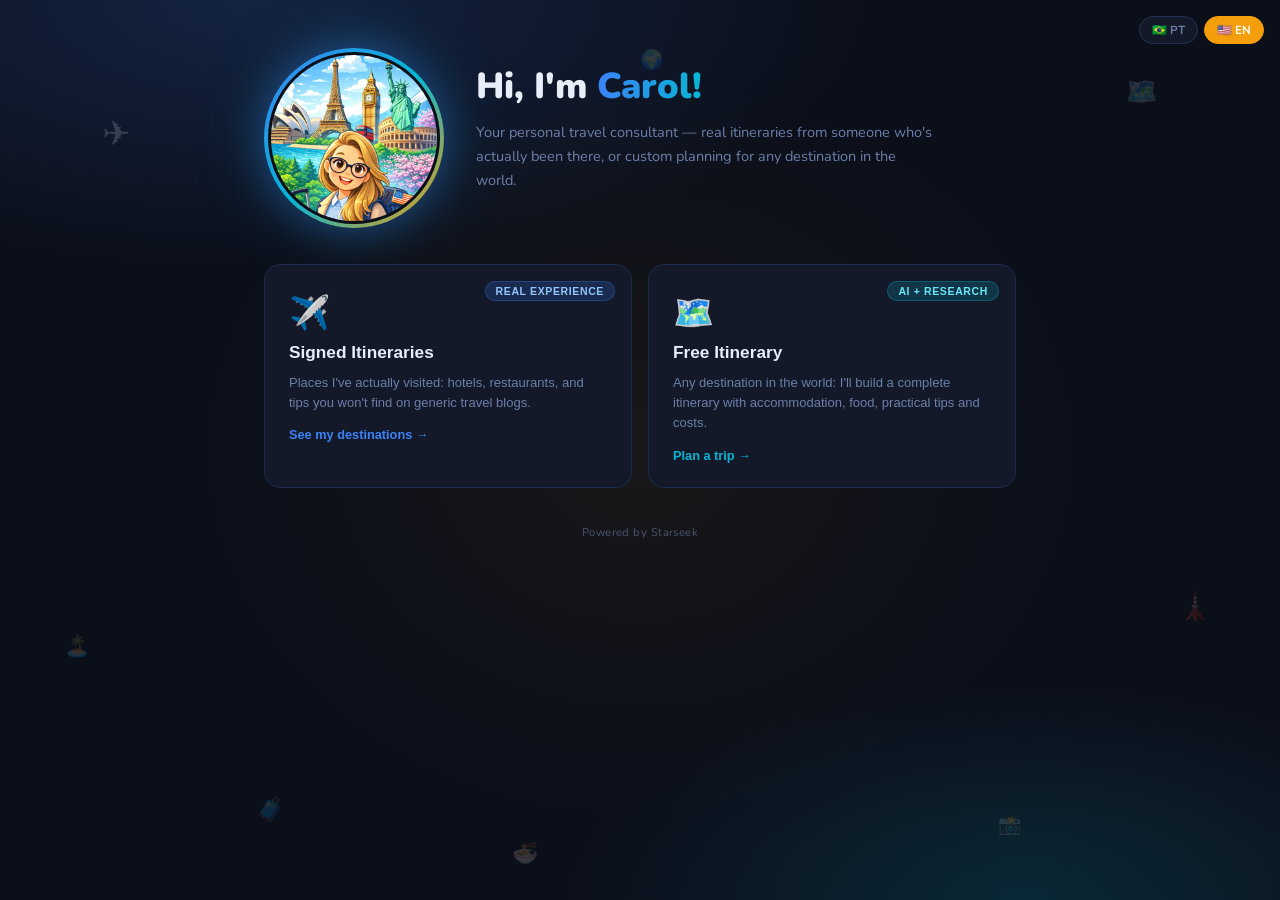
<file: index.html>
<!DOCTYPE html>
<html lang="pt-BR">
<head>
  <meta charset="UTF-8" />
  <meta name="viewport" content="width=device-width, initial-scale=1.0" />
  <title>Carol — Agente de Viagens</title>
  <link rel="preconnect" href="https://fonts.googleapis.com" />
  <link rel="preconnect" href="https://fonts.gstatic.com" crossorigin />
  <link href="https://fonts.googleapis.com/css2?family=Nunito:wght@400;600;700;800;900&display=swap" rel="stylesheet" />
  <link rel="stylesheet" href="style.css" />
</head>
<body>

  <!-- ==================== WELCOME ==================== -->
  <div id="screen-welcome" class="screen active">

    <!-- Language switcher -->
    <div class="lang-switcher">
      <button id="lang-pt" class="lang-btn active-lang" onclick="setLanguage('pt')">🇧🇷 PT</button>
      <button id="lang-en" class="lang-btn" onclick="setLanguage('en')">🇺🇸 EN</button>
    </div>

    <!-- Floating decorative icons -->
    <div class="floaties" aria-hidden="true">
      <span style="--x:8%;  --y:12%; --s:1.6; --d:0s">✈️</span>
      <span style="--x:88%; --y:8%;  --s:1.2; --d:.8s">🗺️</span>
      <span style="--x:5%;  --y:70%; --s:1.0; --d:1.4s">🏝️</span>
      <span style="--x:92%; --y:65%; --s:1.3; --d:.4s">🗼</span>
      <span style="--x:50%; --y:5%;  --s:0.9; --d:1.1s">🌍</span>
      <span style="--x:20%; --y:88%; --s:1.1; --d:.2s">🧳</span>
      <span style="--x:78%; --y:90%; --s:0.9; --d:1.7s">📸</span>
      <span style="--x:40%; --y:93%; --s:1.0; --d:.6s">🍜</span>
    </div>

    <div class="welcome-inner">

      <!-- Hero -->
      <div class="hero">
        <div class="avatar-wrap">
          <img src="assets/carol-avatar.jpeg" alt="Carol" class="avatar-img" id="avatar-img"
               onerror="this.style.display='none';document.getElementById('avatar-fallback').style.display='flex'" />
          <div id="avatar-fallback" class="avatar-fallback">🌍</div>
        </div>
        <div class="hero-text">
          <h1 id="hero-title">Oi, eu sou a <span class="name-highlight">Carol!</span></h1>
          <p id="hero-sub" class="hero-sub">Sua consultora de viagens pessoal, roteiros reais de quem viajou de verdade, ou planejamento sob medida para qualquer destino do mundo.</p>
        </div>
      </div>

      <!-- Cards -->
      <div class="mode-cards">
        <button class="mode-card card-assinado" onclick="selectMode('assinatura')">
          <div class="card-badge" id="badge-real">Experiência real</div>
          <span class="card-icon">✈️</span>
          <h2 id="card-assinado-title">Roteiros Assinados</h2>
          <p id="card-assinado-desc">Destinos que eu viajei de verdade: hotéis, restaurantes, dicas que nenhum blog genérico vai te dar.</p>
          <span class="card-cta" id="card-assinado-cta">Ver meus destinos →</span>
        </button>

        <button class="mode-card card-livre" onclick="selectMode('livre')">
          <div class="card-badge" id="badge-ia">IA + pesquisa</div>
          <span class="card-icon">🗺️</span>
          <h2 id="card-livre-title">Roteiro Livre</h2>
          <p id="card-livre-desc">Qualquer destino do mundo: te monto um roteiro completo com hospedagem, comida, dicas práticas e custos.</p>
          <span class="card-cta" id="card-livre-cta">Planejar viagem →</span>
        </button>
      </div>

      <p class="powered-by" id="powered-by">Powered by Starseek</p>
    </div>
  </div>

  <!-- ==================== LISTA DE ROTEIROS ==================== -->
  <div id="screen-roteiros" class="screen">
    <header class="top-bar">
      <button class="btn-back" onclick="goBack()">← Voltar</button>
      <div class="top-bar-title">
        <span>✈️</span>
        <h2 id="signed-routes-title">Roteiros Assinados</h2>
      </div>
      <div style="width:70px"></div>
    </header>
    <div id="roteiro-grid" class="roteiro-grid"></div>
  </div>

  <!-- ==================== CHAT ==================== -->
  <div id="screen-chat" class="screen">
    <header class="top-bar">
      <button class="btn-back" onclick="goBack()">← Voltar</button>
      <div class="chat-title">
        <img src="assets/carol-avatar.jpeg" class="chat-avatar" alt="Carol" />
        <div>
          <div class="chat-name">Carol</div>
          <div id="chat-title-text" class="chat-subtitle">
            <span id="chat-subtitle-default">Agente de Viagens</span>
          </div>
        </div>
      </div>
      <button class="btn-clear" id="btn-clear" onclick="clearChat()" title="Nova conversa">↺</button>
    </header>

    <div id="messages" class="messages"></div>

    <div class="input-bar">
      <textarea
        id="user-input"
        placeholder="Pergunte algo para a Carol..."
        rows="1"
        onkeydown="handleKey(event)"
        oninput="autoResize(this)"
      ></textarea>
      <button id="btn-send" onclick="handleSend()">➤</button>
    </div>
  </div>

  <script src="app.js"></script>
</body>
</html>
</file>
<file: style.css>
/* ============================================================
   RESET & BASE
   ============================================================ */
*, *::before, *::after { box-sizing: border-box; margin: 0; padding: 0; }

:root {
  --bg:            #0b0f1a;
  --bg-card:       #131929;
  --bg-card-hover: #1a2236;
  --border:        #1e2d4a;
  --border-light:  #243352;
  --accent:        #3b82f6;
  --accent2:       #06b6d4;
  --accent-warm:   #f59e0b;
  --accent-green:  #10b981;
  --text:          #e8eef8;
  --text-muted:    #6b7fa8;
  --user-bubble:   #2563eb;
  --bot-bubble:    #131929;
  --radius:        16px;
  --radius-sm:     10px;
  --font:          'Nunito', 'Segoe UI', system-ui, sans-serif;
}

html, body {
  height: 100%;
  font-family: var(--font);
  background: var(--bg);
  color: var(--text);
  font-size: 15px;
  line-height: 1.6;
  overflow: hidden;
}

/* ============================================================
   SCREENS
   ============================================================ */
.screen {
  display: none;
  height: 100vh;
  flex-direction: column;
  overflow: hidden;
  position: relative;
}
.screen.active { display: flex; }

/* ============================================================
   WELCOME — BACKGROUND
   ============================================================ */
#screen-welcome {
  overflow-y: auto;
  background:
    radial-gradient(ellipse 80% 50% at 20% 0%,   rgba(59,130,246,.18) 0%, transparent 60%),
    radial-gradient(ellipse 60% 40% at 80% 100%,  rgba(6,182,212,.15)  0%, transparent 60%),
    radial-gradient(ellipse 50% 60% at 50% 50%,   rgba(245,158,11,.06) 0%, transparent 70%),
    var(--bg);
}

/* ============================================================
   FLOATING EMOJIS
   ============================================================ */
.floaties {
  position: fixed;
  inset: 0;
  pointer-events: none;
  z-index: 0;
  overflow: hidden;
}
.floaties span {
  position: absolute;
  left: var(--x);
  top:  var(--y);
  font-size: calc(1.4rem * var(--s, 1));
  opacity: .18;
  animation: float 6s ease-in-out var(--d, 0s) infinite alternate;
  filter: blur(.4px);
}
@keyframes float {
  from { transform: translateY(0)   rotate(-6deg); }
  to   { transform: translateY(-18px) rotate(6deg); }
}

/* ============================================================
   WELCOME INNER
   ============================================================ */
.welcome-inner {
  position: relative;
  z-index: 1;
  width: 100%;
  max-width: 800px;
  margin: 0 auto;
  padding: 48px 24px 32px;
  display: flex;
  flex-direction: column;
  gap: 36px;
}

/* ============================================================
   HERO
   ============================================================ */
.hero {
  display: flex;
  align-items: center;
  gap: 32px;
}

.avatar-wrap {
  flex-shrink: 0;
  width: 180px;
  height: 180px;
  border-radius: 50%;
  padding: 4px;
  background: linear-gradient(135deg, var(--accent), var(--accent2), var(--accent-warm));
  box-shadow: 0 0 40px rgba(59,130,246,.4), 0 0 80px rgba(6,182,212,.2);
}
.avatar-fallback {
  display: none;
  width: 100%;
  height: 100%;
  border-radius: 50%;
  border: 3px solid var(--bg);
  background: var(--bg-card);
  align-items: center;
  justify-content: center;
  font-size: 5rem;
}

.avatar-img {
  width: 100%;
  height: 100%;
  border-radius: 50%;
  object-fit: cover;
  object-position: center 20%;
  border: 3px solid var(--bg);
  background: var(--bg-card);
}

.hero-text { flex: 1; }

.hero-text h1 {
  font-size: 2.4rem;
  font-weight: 900;
  line-height: 1.15;
  color: var(--text);
  margin-bottom: 12px;
}
.name-highlight {
  background: linear-gradient(90deg, var(--accent), var(--accent2));
  -webkit-background-clip: text;
  -webkit-text-fill-color: transparent;
  background-clip: text;
}

.hero-sub {
  font-size: .97rem;
  color: var(--text-muted);
  line-height: 1.65;
  max-width: 460px;
  margin-bottom: 18px;
}

.destinations-strip {
  display: flex;
  flex-wrap: wrap;
  gap: 8px;
}
.destinations-strip span {
  background: rgba(59,130,246,.1);
  border: 1px solid rgba(59,130,246,.25);
  border-radius: 20px;
  padding: 4px 12px;
  font-size: .78rem;
  font-weight: 700;
  color: var(--accent2);
  letter-spacing: .02em;
}

/* ============================================================
   MODE CARDS
   ============================================================ */
.mode-cards {
  display: grid;
  grid-template-columns: 1fr 1fr;
  gap: 16px;
}

.mode-card {
  position: relative;
  background: var(--bg-card);
  border: 1px solid var(--border);
  border-radius: var(--radius);
  padding: 28px 24px 24px;
  text-align: left;
  cursor: pointer;
  transition: transform .2s, border-color .2s, box-shadow .2s;
  display: flex;
  flex-direction: column;
  gap: 10px;
  overflow: hidden;
}
.mode-card::before {
  content: '';
  position: absolute;
  inset: 0;
  opacity: 0;
  transition: opacity .2s;
  border-radius: var(--radius);
}
.card-assinado::before { background: radial-gradient(ellipse at top left, rgba(59,130,246,.12), transparent 60%); }
.card-livre::before    { background: radial-gradient(ellipse at top left, rgba(6,182,212,.12),  transparent 60%); }

.mode-card:hover {
  transform: translateY(-3px);
  box-shadow: 0 12px 40px rgba(0,0,0,.4);
}
.card-assinado:hover { border-color: var(--accent);  box-shadow: 0 12px 40px rgba(59,130,246,.2); }
.card-livre:hover    { border-color: var(--accent2); box-shadow: 0 12px 40px rgba(6,182,212,.2); }
.mode-card:hover::before { opacity: 1; }

.card-badge {
  position: absolute;
  top: 16px;
  right: 16px;
  font-size: .7rem;
  font-weight: 800;
  text-transform: uppercase;
  letter-spacing: .06em;
  padding: 3px 10px;
  border-radius: 20px;
}
.card-assinado .card-badge { background: rgba(59,130,246,.18); color: #93c5fd; border: 1px solid rgba(59,130,246,.3); }
.card-livre    .card-badge { background: rgba(6,182,212,.18);  color: #67e8f9; border: 1px solid rgba(6,182,212,.3);  }

.card-icon { font-size: 2.2rem; }
.mode-card h2 { font-size: 1.15rem; font-weight: 800; color: var(--text); }
.mode-card p  { font-size: .87rem; color: var(--text-muted); line-height: 1.55; }

.card-cta {
  font-size: .85rem;
  font-weight: 800;
  margin-top: 4px;
}
.card-assinado .card-cta { color: var(--accent); }
.card-livre    .card-cta { color: var(--accent2); }

/* ============================================================
   POWERED BY
   ============================================================ */
.powered-by {
  text-align: center;
  font-size: .75rem;
  color: var(--text-muted);
  opacity: .6;
  letter-spacing: .04em;
}

/* ============================================================
   TOP BAR
   ============================================================ */
.top-bar {
  display: flex;
  align-items: center;
  justify-content: space-between;
  gap: 12px;
  padding: 12px 20px;
  border-bottom: 1px solid var(--border);
  background: rgba(11,15,26,.85);
  backdrop-filter: blur(12px);
  flex-shrink: 0;
  z-index: 10;
}

.top-bar-title {
  display: flex;
  align-items: center;
  gap: 8px;
  font-size: 1rem;
  font-weight: 800;
}
.top-bar-title h2 { font-size: 1rem; }

.btn-back, .btn-clear {
  background: rgba(255,255,255,.05);
  border: 1px solid var(--border-light);
  color: var(--text-muted);
  border-radius: var(--radius-sm);
  padding: 7px 14px;
  cursor: pointer;
  font-size: .82rem;
  font-weight: 700;
  font-family: var(--font);
  transition: background .15s, color .15s, border-color .15s;
  white-space: nowrap;
}
.btn-back:hover, .btn-clear:hover {
  background: rgba(59,130,246,.15);
  border-color: var(--accent);
  color: #93c5fd;
}

/* Chat header */
.chat-title {
  display: flex;
  align-items: center;
  gap: 10px;
  flex: 1;
  justify-content: center;
}
.chat-avatar {
  width: 36px;
  height: 36px;
  border-radius: 50%;
  object-fit: cover;
  object-position: center 20%;
  border: 2px solid var(--accent);
}
.chat-name     { font-size: .92rem; font-weight: 800; line-height: 1.2; }
.chat-subtitle { font-size: .75rem; color: var(--text-muted); line-height: 1.2; }

/* ============================================================
   ROTEIRO GRID
   ============================================================ */
#screen-roteiros { overflow-y: auto; }

.roteiro-grid {
  display: grid;
  grid-template-columns: repeat(auto-fill, minmax(220px, 1fr));
  gap: 16px;
  padding: 24px;
}

.roteiro-card {
  background: var(--bg-card);
  border: 1px solid var(--border);
  border-radius: var(--radius);
  overflow: hidden;
  cursor: pointer;
  transition: border-color .2s, transform .2s, box-shadow .2s;
}
.roteiro-card:hover {
  border-color: var(--accent);
  transform: translateY(-3px);
  box-shadow: 0 12px 32px rgba(59,130,246,.2);
}

.roteiro-cover {
  width: 100%;
  height: 150px;
  display: flex;
  align-items: center;
  justify-content: center;
  font-size: 3.5rem;
  background: linear-gradient(135deg, #0f1e3a, #0d2440);
  position: relative;
  overflow: hidden;
}
.roteiro-cover::after {
  content: '';
  position: absolute;
  inset: 0;
  background: linear-gradient(to bottom, transparent 40%, rgba(11,15,26,.7));
}
.roteiro-cover img { width: 100%; height: 100%; object-fit: cover; }

.roteiro-info { padding: 14px 16px; }
.roteiro-info h3   { font-size: 1rem; font-weight: 800; }
.roteiro-info .duracao { font-size: .78rem; color: var(--accent2); margin-top: 3px; font-weight: 700; }
.roteiro-info .resumo  { font-size: .82rem; color: var(--text-muted); margin-top: 6px; line-height: 1.4; }

/* ============================================================
   MESSAGES
   ============================================================ */
.messages {
  flex: 1;
  overflow-y: auto;
  padding: 24px 20px;
  display: flex;
  flex-direction: column;
  gap: 16px;
  scroll-behavior: smooth;
  background:
    radial-gradient(ellipse 60% 30% at 10% 0%,  rgba(59,130,246,.06) 0%, transparent 60%),
    radial-gradient(ellipse 40% 30% at 90% 100%, rgba(6,182,212,.05)  0%, transparent 60%),
    var(--bg);
}

.messages::-webkit-scrollbar { width: 4px; }
.messages::-webkit-scrollbar-track { background: transparent; }
.messages::-webkit-scrollbar-thumb { background: var(--border); border-radius: 4px; }

.message {
  max-width: 78%;
  display: flex;
  flex-direction: column;
  gap: 4px;
}
.message.user      { align-self: flex-end;   align-items: flex-end; }
.message.assistant { align-self: flex-start; align-items: flex-start; }

.bubble {
  padding: 12px 16px;
  border-radius: var(--radius);
  font-size: .92rem;
  line-height: 1.7;
  word-break: break-word;
}
.message.user .bubble {
  background: linear-gradient(135deg, var(--user-bubble), #1d4ed8);
  color: #fff;
  border-bottom-right-radius: 4px;
  box-shadow: 0 4px 16px rgba(37,99,235,.3);
}
.message.assistant .bubble {
  background: var(--bot-bubble);
  border: 1px solid var(--border-light);
  border-bottom-left-radius: 4px;
}

/* Markdown inside bubbles */
.bubble h1, .bubble h2, .bubble h3 { margin: 14px 0 6px; line-height: 1.3; }
.bubble h1 { font-size: 1.15rem; }
.bubble h2 { font-size: 1.05rem; color: #93c5fd; }
.bubble h3 { font-size: .97rem;  color: var(--accent2); }
.bubble p  { margin-bottom: 8px; }
.bubble ul, .bubble ol { padding-left: 20px; margin-bottom: 8px; }
.bubble li { margin-bottom: 4px; }
.bubble strong { color: #fff; font-weight: 800; }
.bubble em { color: #c4d4f0; }
.bubble code {
  background: rgba(59,130,246,.2);
  padding: 2px 6px;
  border-radius: 4px;
  font-size: .84em;
  font-family: 'Consolas', monospace;
}
.bubble pre {
  background: #0a0e1a;
  border: 1px solid var(--border);
  border-radius: 8px;
  padding: 12px;
  overflow-x: auto;
  margin: 8px 0;
}
.bubble pre code { background: none; padding: 0; }
.bubble hr  { border: none; border-top: 1px solid var(--border); margin: 10px 0; }
.bubble blockquote {
  border-left: 3px solid var(--accent);
  padding-left: 12px;
  color: var(--text-muted);
  margin: 8px 0;
}

/* Typing indicator */
.typing-indicator .bubble {
  display: flex;
  gap: 5px;
  align-items: center;
  padding: 14px 18px;
}
.dot {
  width: 7px; height: 7px;
  border-radius: 50%;
  background: var(--text-muted);
  animation: bounce 1.2s infinite ease-in-out;
}
.dot:nth-child(2) { animation-delay: .2s; }
.dot:nth-child(3) { animation-delay: .4s; }
@keyframes bounce {
  0%, 80%, 100% { transform: scale(.7); opacity: .4; }
  40%           { transform: scale(1);  opacity: 1;  }
}

/* ============================================================
   INPUT BAR
   ============================================================ */
.input-bar {
  display: flex;
  align-items: flex-end;
  gap: 10px;
  padding: 14px 16px;
  border-top: 1px solid var(--border);
  background: rgba(11,15,26,.9);
  backdrop-filter: blur(12px);
  flex-shrink: 0;
}
.input-bar textarea {
  flex: 1;
  background: var(--bg-card);
  border: 1px solid var(--border-light);
  border-radius: var(--radius-sm);
  padding: 10px 14px;
  color: var(--text);
  font-size: .92rem;
  font-family: var(--font);
  resize: none;
  max-height: 160px;
  outline: none;
  transition: border-color .2s;
  line-height: 1.5;
}
.input-bar textarea:focus { border-color: var(--accent); }
.input-bar textarea::placeholder { color: var(--text-muted); }

#btn-send {
  background: linear-gradient(135deg, var(--accent), var(--accent2));
  border: none;
  border-radius: var(--radius-sm);
  width: 42px;
  height: 42px;
  cursor: pointer;
  font-size: 1rem;
  color: #fff;
  flex-shrink: 0;
  display: flex;
  align-items: center;
  justify-content: center;
  transition: opacity .2s, transform .1s;
  box-shadow: 0 4px 16px rgba(59,130,246,.35);
}
#btn-send:hover  { opacity: .85; }
#btn-send:active { transform: scale(.93); }
#btn-send:disabled { opacity: .35; cursor: not-allowed; }

/* ============================================================
   TOAST
   ============================================================ */
#toast {
  position: fixed;
  bottom: 28px;
  left: 50%;
  transform: translateX(-50%) translateY(20px);
  background: var(--bg-card);
  border: 1px solid var(--border-light);
  color: var(--text);
  padding: 10px 22px;
  border-radius: 40px;
  font-size: .85rem;
  font-family: var(--font);
  font-weight: 700;
  opacity: 0;
  transition: opacity .3s, transform .3s;
  pointer-events: none;
  z-index: 1000;
  box-shadow: 0 8px 32px rgba(0,0,0,.4);
}
#toast.show { opacity: 1; transform: translateX(-50%) translateY(0); }

/* ============================================================
   RESPONSIVE
   ============================================================ */
@media (max-width: 620px) {
  .hero { flex-direction: column; align-items: center; text-align: center; gap: 20px; }
  .avatar-wrap { width: 140px; height: 140px; }
  .hero-text h1 { font-size: 1.9rem; }
  .hero-sub { max-width: 100%; }
  .destinations-strip { justify-content: center; }
  .mode-cards { grid-template-columns: 1fr; }
  .welcome-inner { padding: 32px 16px 24px; }
  .message { max-width: 90%; }
  .messages { padding: 16px 12px; }
}

/* ============================================================
   LANGUAGE SWITCHER
   ============================================================ */
.lang-switcher {
  position: absolute;
  top: 16px;
  right: 16px;
  display: flex;
  gap: 6px;
  z-index: 100;
}

.lang-btn {
  background: var(--bg-card);
  border: 1px solid var(--border-light);
  color: var(--text-muted);
  padding: 5px 12px;
  border-radius: 20px;
  font-size: .78rem;
  font-family: var(--font);
  font-weight: 700;
  cursor: pointer;
  transition: background .2s, color .2s, border-color .2s;
}

.lang-btn:hover {
  background: var(--accent-warm);
  color: #fff;
  border-color: var(--accent-warm);
}

.lang-btn.active-lang {
  background: var(--accent-warm);
  color: #fff;
  border-color: var(--accent-warm);
}
</file>
